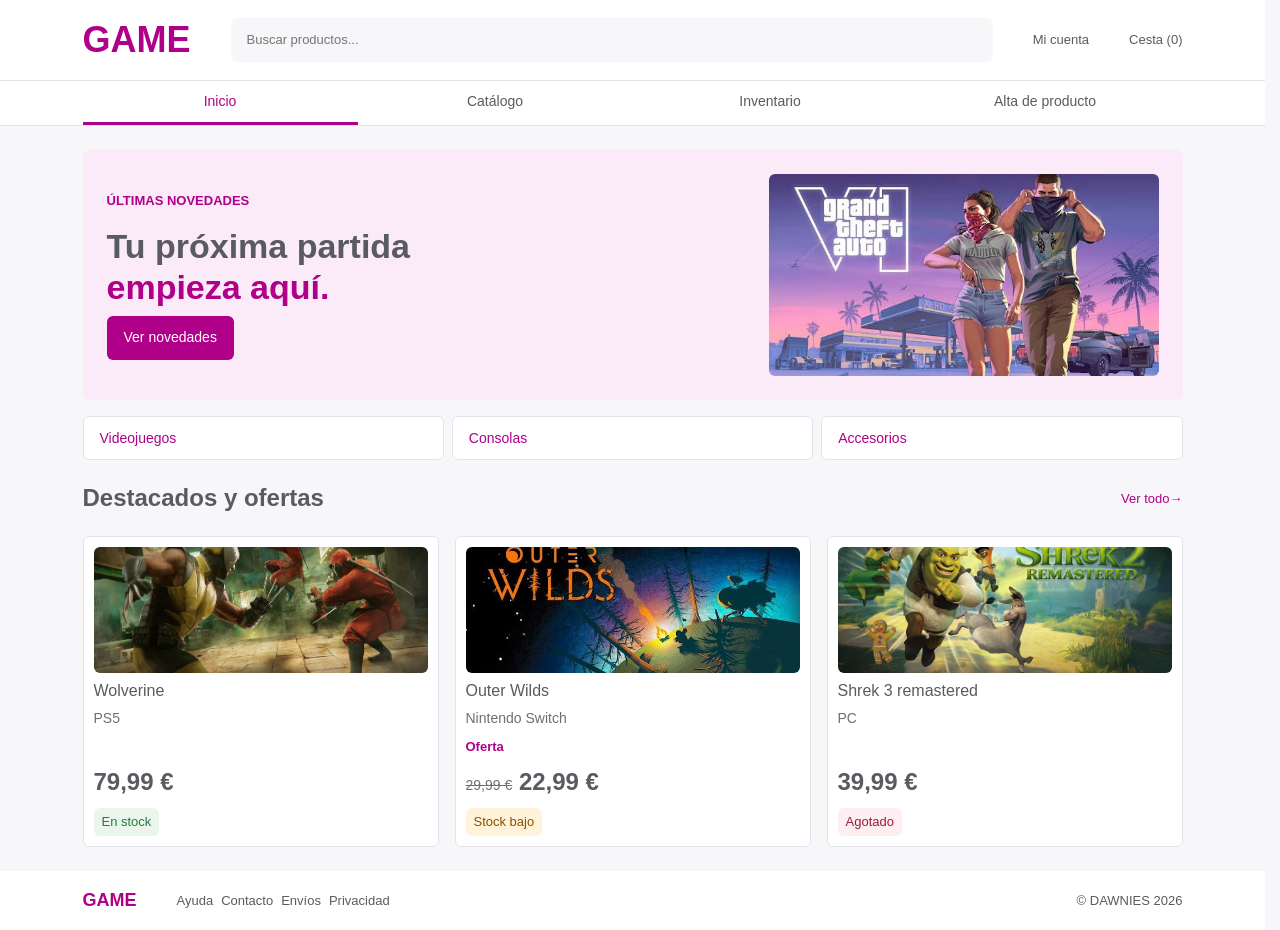
<file: index.html>
<!DOCTYPE html>
<html lang="es">
<head>
    <meta charset="UTF-8">
    <meta name="viewport" content="width=device-width, initial-scale=1.0">
    <title>Inicio | GAME</title>
    <link rel="stylesheet" href="css/comun.css">
    <link rel="stylesheet" href="css/header.css">
    <link rel="stylesheet" href="css/inicio.css">
</head>
<body>
    <header class="cabecera">
        <div class="navegacion contenedor">
            <a class="marca" href="index.html" aria-label="GAME, inicio">GAME</a>
            <input id="buscar" type="search" placeholder="Buscar productos..." aria-label="Buscar productos">
            <span class="cuenta">Mi cuenta</span>
            <span class="cesta">Cesta (0)</span>
        </div>
        <nav class="barra-nav" aria-label="Navegación principal">
            <div class="contenedor">
                <a href="index.html" aria-current="page">Inicio</a>
                <a href="catalogo.html">Catálogo</a>
                <a href="inventario.html">Inventario</a>
                <a href="alta.html">Alta de producto</a>
            </div>
        </nav>
    </header>
    <main class="contenedor">
        <section class="caja-partida" aria-labelledby="titulo-inicio">
            <div class="presentacion">
                <p class="etiqueta">ÚLTIMAS NOVEDADES</p>
                <h1 id="titulo-inicio">Tu próxima partida<br><span>empieza aquí.</span></h1>
                <a class="boton" href="catalogo.html">Ver novedades</a>
            </div>
            <img src="img/novedades.jpg" alt="Novedades de videojuegos" width="300" height="156">
        </section>
        <nav class="categorias" aria-label="Categorías de productos">
            <a href="catalogo.html">Videojuegos</a>
            <a href="consolas.html">Consolas</a>
            <a href="accesorios.html">Accesorios</a>
        </nav>
        <section aria-labelledby="titulo-destacados">
            <div class="titulo-seccion">
                <h2 id="titulo-destacados">Destacados y ofertas</h2>
                <a href="catalogo.html">Ver todo <span aria-hidden="true">→</span></a>
            </div>
            <div class="productos">
                <article class="tarjeta">
                    <img src="img/wolverine.jpg" alt="Wolverine" width="300" height="112">
                    <h3>Wolverine</h3>
                    <p class="plataforma">PS5</p>
                    <p class="precio">79,99 €</p>
                    <p class="etiqueta-stock estado-disponible">En stock</p>
                </article>
                <article class="tarjeta" id="oferta-outer-wilds">
                    <img src="img/outer-wilds.jpg" alt="Outer Wilds" width="300" height="112">
                    <h3>Outer Wilds</h3>
                    <p class="plataforma">Nintendo Switch</p>
                    <p class="etiqueta-oferta">Oferta</p>
                    <p class="precio"><del class="precio-anterior">29,99 €</del> 22,99 €</p>
                    <p class="etiqueta-stock estado-bajo">Stock bajo</p>
                </article>
                <article class="tarjeta">
                    <img src="img/shrek.jpg" alt="Shrek 3 remastered" width="300" height="112">
                    <h3>Shrek 3 remastered</h3>
                    <p class="plataforma">PC</p>
                    <p class="precio">39,99 €</p>
                    <p class="etiqueta-stock estado-agotado">Agotado</p>
                </article>
            </div>
        </section>
    </main>
    <footer>
        <div class="pie contenedor">
            <a class="marca" href="index.html">GAME</a>
            <div class="informacion">
                <span>Ayuda</span>
                <span>Contacto</span>
                <span>Envíos</span>
                <span>Privacidad</span>
            </div>
            <small>© DAWNIES 2026</small>
        </div>
    </footer>
</body>
</html>
</file>
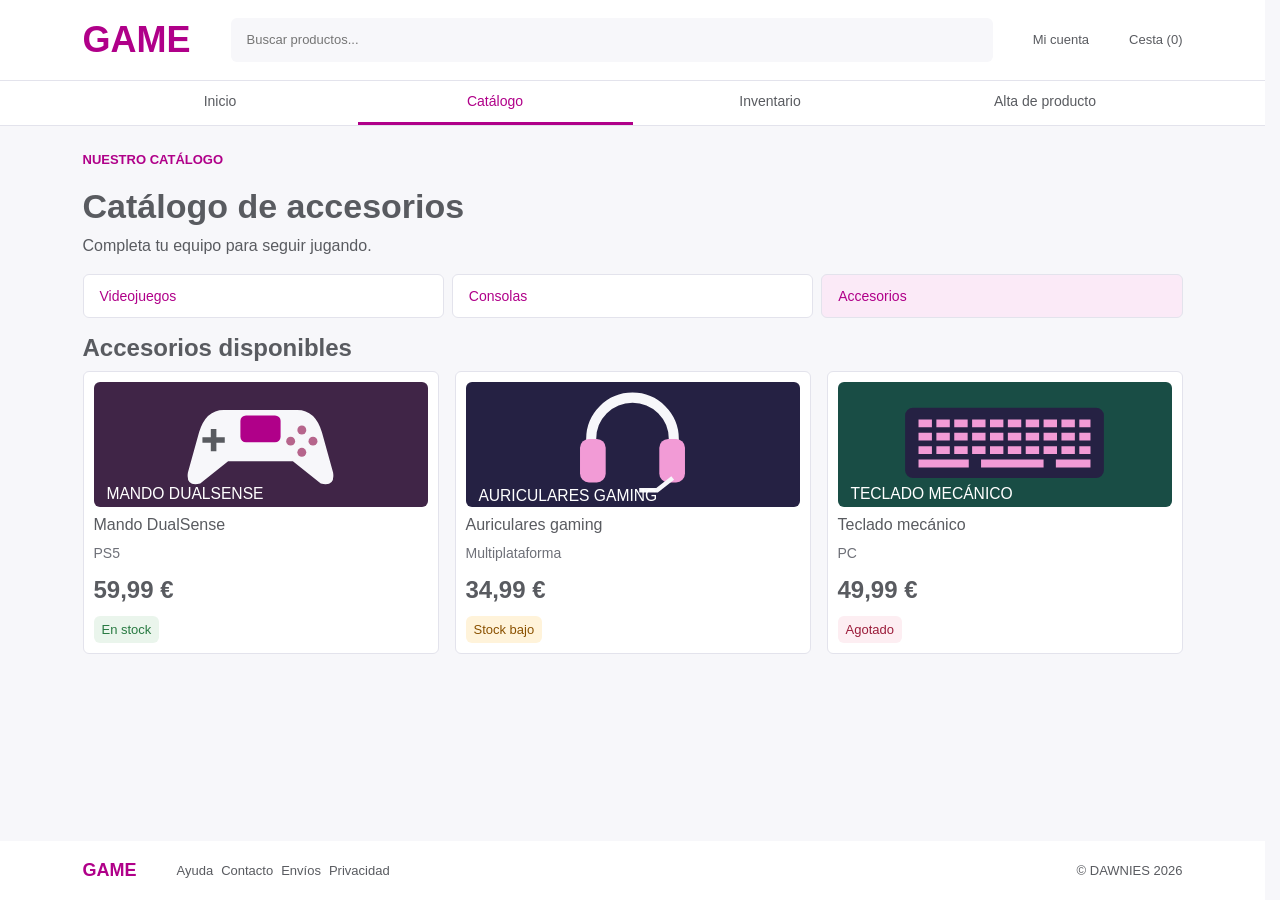
<file: accesorios.html>
<!DOCTYPE html>
<html lang="es">
<head>
    <meta charset="UTF-8">
    <meta name="viewport" content="width=device-width, initial-scale=1.0">
    <title>Catálogo de accesorios | GAME</title>
    <link rel="stylesheet" href="css/comun.css">
    <link rel="stylesheet" href="css/header.css">
    <link rel="stylesheet" href="css/catalogo.css">
</head>
<body class="pagina-catalogo">
    <header class="cabecera">
        <div class="navegacion contenedor">
            <a class="marca" href="index.html" aria-label="GAME, inicio">GAME</a>
            <input id="buscar" type="search" placeholder="Buscar productos..." aria-label="Buscar productos">
            <span class="cuenta">Mi cuenta</span>
            <span class="cesta">Cesta (0)</span>
        </div>
        <nav class="barra-nav" aria-label="Navegación principal">
            <div class="contenedor">
                <a href="index.html">Inicio</a>
                <a href="catalogo.html" aria-current="page">Catálogo</a>
                <a href="inventario.html">Inventario</a>
                <a href="alta.html">Alta de producto</a>
            </div>
        </nav>
    </header>
    <main class="contenedor">
        <section class="encabezado-catalogo" aria-labelledby="titulo-catalogo">
            <p class="etiqueta">NUESTRO CATÁLOGO</p>
            <h1 id="titulo-catalogo">Catálogo de accesorios</h1>
            <p>Completa tu equipo para seguir jugando.</p>
        </section>
        <nav class="categorias" aria-label="Categorías de productos">
            <a href="catalogo.html">Videojuegos</a>
            <a href="consolas.html">Consolas</a>
            <a href="accesorios.html" aria-current="page">Accesorios</a>
        </nav>
        <section aria-labelledby="titulo-productos">
            <h2 id="titulo-productos">Accesorios disponibles</h2>
            <div class="productos">
                <article class="tarjeta">
                    <img src="img/mando.svg" alt="Mando DualSense" width="300" height="112">
                    <h3>Mando DualSense</h3>
                    <p class="plataforma">PS5</p>
                    <p class="precio">59,99 €</p>
                    <p class="etiqueta-stock estado-disponible">En stock</p>
                </article>
                <article class="tarjeta">
                    <img src="img/auriculares.svg" alt="Auriculares gaming" width="300" height="112">
                    <h3>Auriculares gaming</h3>
                    <p class="plataforma">Multiplataforma</p>
                    <p class="precio">34,99 €</p>
                    <p class="etiqueta-stock estado-bajo">Stock bajo</p>
                </article>
                <article class="tarjeta">
                    <img src="img/teclado.svg" alt="Teclado mecánico" width="300" height="112">
                    <h3>Teclado mecánico</h3>
                    <p class="plataforma">PC</p>
                    <p class="precio">49,99 €</p>
                    <p class="etiqueta-stock estado-agotado">Agotado</p>
                </article>
            </div>
        </section>
    </main>
    <footer>
        <div class="pie contenedor">
            <a class="marca" href="index.html">GAME</a>
            <div class="informacion">
                <span>Ayuda</span>
                <span>Contacto</span>
                <span>Envíos</span>
                <span>Privacidad</span>
            </div>
            <small>© DAWNIES 2026</small>
        </div>
    </footer>
</body>
</html>
</file>
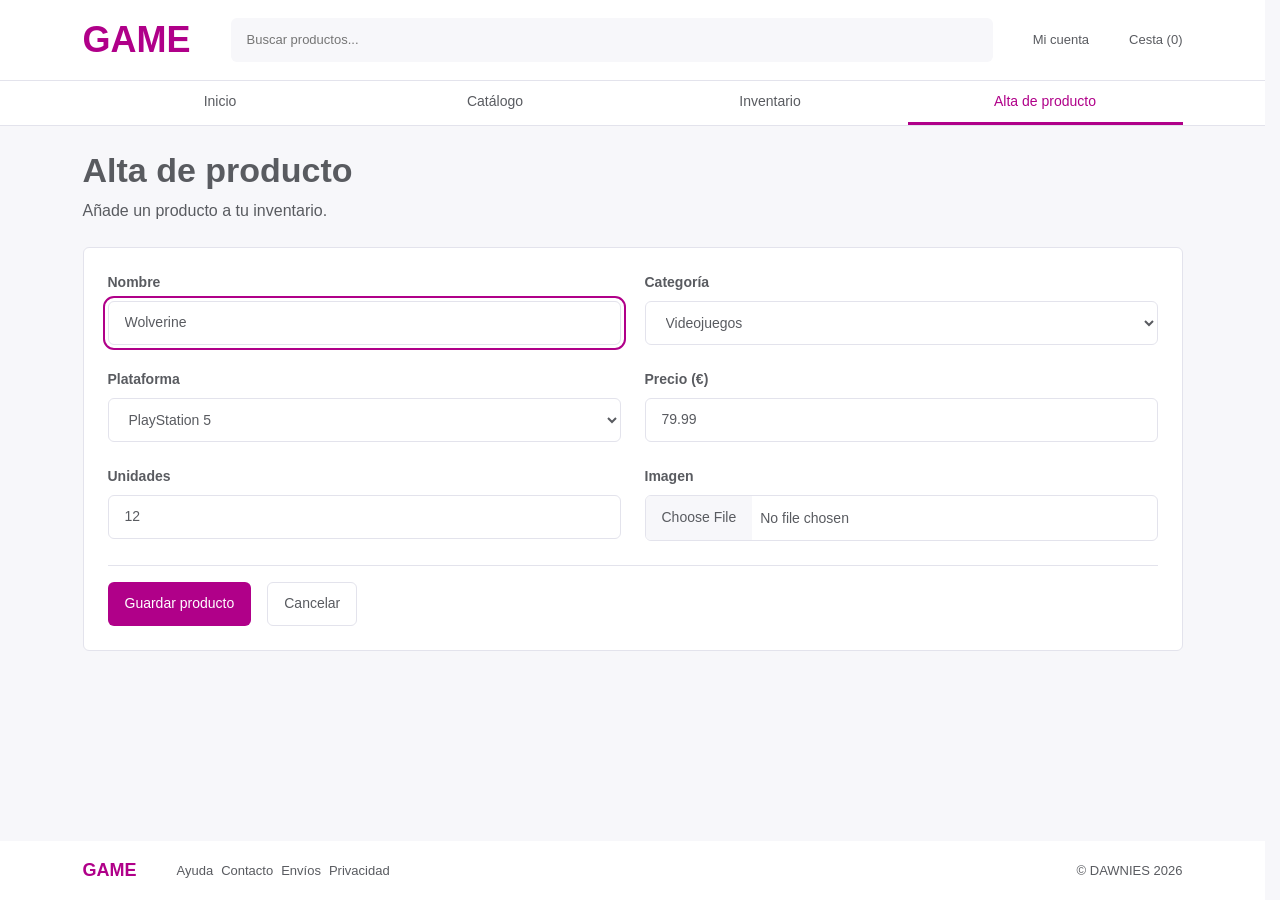
<file: alta.html>
<!DOCTYPE html>
<html lang="es">
<head>
    <meta charset="UTF-8">
    <meta name="viewport" content="width=device-width, initial-scale=1.0">
    <title>Alta de producto | GAME</title>
    <link rel="stylesheet" href="css/comun.css">
    <link rel="stylesheet" href="css/alta.css">
    <link rel="stylesheet" href="css/header.css">
</head>
<body class="pagina-alta">
    <header class="cabecera">
        <div class="navegacion contenedor">
            <a class="marca" href="index.html" aria-label="GAME, inicio">GAME</a>
            <input id="buscar" type="search" placeholder="Buscar productos..." aria-label="Buscar productos">
            <span class="cuenta">Mi cuenta</span>
            <span class="cesta">Cesta (0)</span>
        </div>

        <nav class="barra-nav" aria-label="Navegación principal">
            <div class="contenedor">
                <a href="index.html">Inicio</a>
                <a href="catalogo.html">Catálogo</a>
                <a href="inventario.html">Inventario</a>
                <a href="alta.html" aria-current="page">Alta de producto</a>
            </div>
        </nav>
    </header>

    <main class="contenedor contenido-alta">
        <section aria-labelledby="titulo-alta">
            <h1 id="titulo-alta">Alta de producto</h1>
            <p class="descripcion-alta">Añade un producto a tu inventario.</p>

            <form class="formulario-alta" action="alta.html#producto-guardado" method="get">

                <div class="campos-alta">
                    <div class="campo-alta">
                        <label for="nombre">Nombre</label>
                        <input type="text" id="nombre" name="nombre"
                               placeholder="Nombre del producto" value="Wolverine"
                               required autofocus>
                    </div>

                    <div class="campo-alta">
                        <label for="categoria">Categoría</label>
                        <select id="categoria" name="categoria" required>
                            <option value="">Selecciona una categoría</option>
                            <option value="videojuegos" selected>Videojuegos</option>
                            <option value="consolas">Consolas</option>
                            <option value="accesorios">Accesorios</option>
                        </select>
                    </div>

                    <div class="campo-alta">
                        <label for="plataforma">Plataforma</label>
                        <select id="plataforma" name="plataforma" required>
                            <option value="">Selecciona una plataforma</option>
                            <option value="ps5" selected>PlayStation 5</option>
                            <option value="ps4">PlayStation 4</option>
                            <option value="xbox">Xbox</option>
                            <option value="switch">Nintendo Switch</option>
                            <option value="pc">PC</option>
                        </select>
                    </div>

                    <div class="campo-alta">
                        <label for="precio">Precio (€)</label>
                        <input type="number" id="precio" name="precio"
                               min="0" step="0.01" placeholder="79,99"
                               value="79.99" required>
                    </div>

                    <div class="campo-alta">
                        <label for="unidades">Unidades</label>
                        <input type="number" id="unidades" name="unidades"
                               min="0" step="1" value="12" required>
                    </div>

                    <div class="campo-alta">
                        <label for="imagen">Imagen</label>
                        <input type="file" id="imagen" name="imagen"
                               accept="image/*">
                    </div>
                </div>

                <div class="acciones-alta">
                    <button type="submit" class="boton guardar-producto">
                        Guardar producto
                    </button>

                    <a href="index.html" class="boton boton-secundario cancelar-producto">
                        Cancelar
                    </a>
                </div>
            </form>
            <p id="producto-guardado" class="mensaje-guardado" role="status" tabindex="-1">
                Producto guardado
            </p>
        </section>
    </main>

    <footer>
        <div class="pie contenedor">
            <a class="marca" href="index.html">GAME</a>
            <div class="informacion">
                <span>Ayuda</span>
                <span>Contacto</span>
                <span>Envíos</span>
                <span>Privacidad</span>
            </div>
            <small>© DAWNIES 2026</small>
        </div>
    </footer>
</body>
</html>
</file>
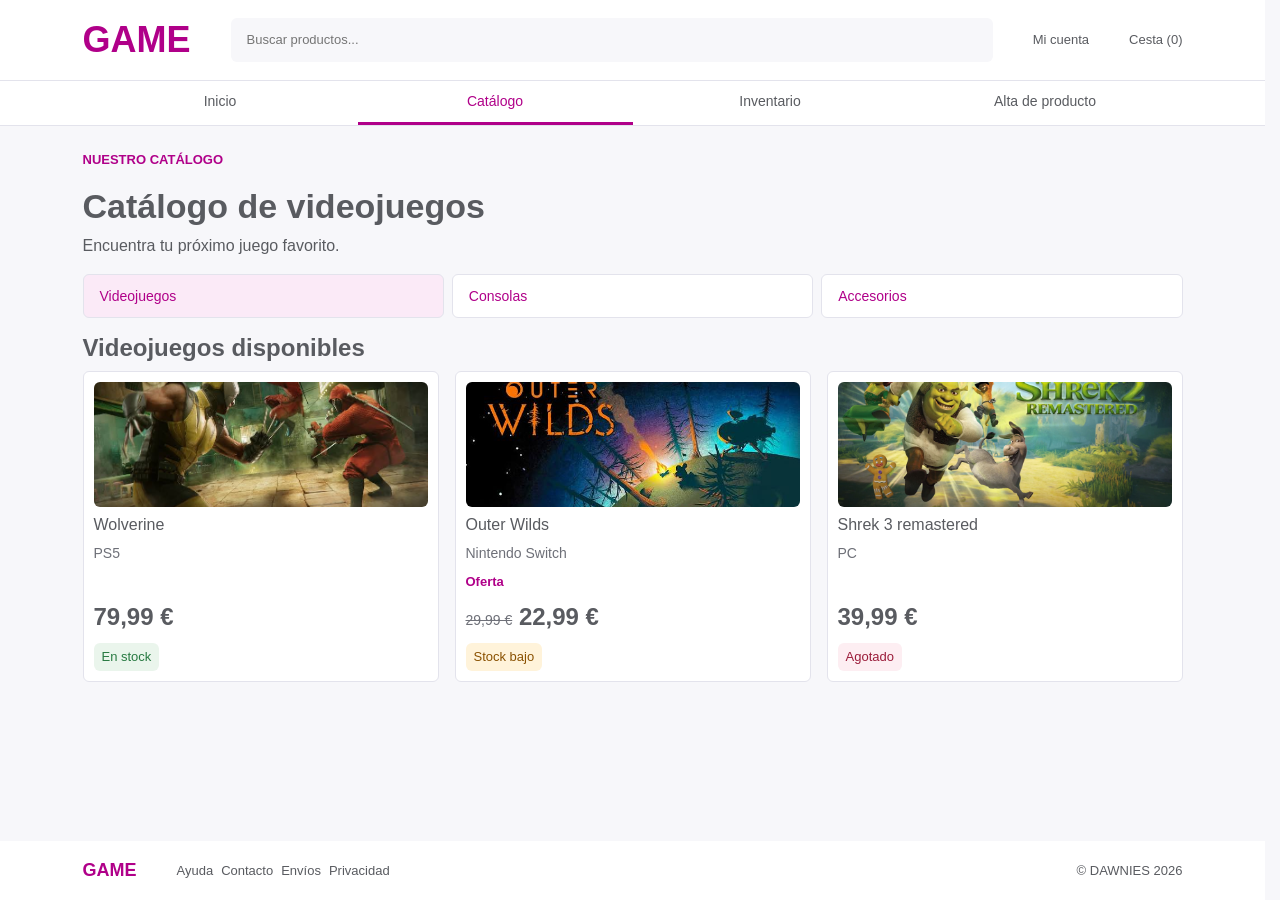
<file: catalogo.html>
<!DOCTYPE html>
<html lang="es">
<head>
    <meta charset="UTF-8">
    <meta name="viewport" content="width=device-width, initial-scale=1.0">
    <title>Catálogo de videojuegos | GAME</title>
    <link rel="stylesheet" href="css/comun.css">
    <link rel="stylesheet" href="css/header.css">
    <link rel="stylesheet" href="css/catalogo.css">
</head>
<body class="pagina-catalogo">
    <header class="cabecera">
        <div class="navegacion contenedor">
            <a class="marca" href="index.html" aria-label="GAME, inicio">GAME</a>
            <input id="buscar" type="search" placeholder="Buscar productos..." aria-label="Buscar productos">
            <span class="cuenta">Mi cuenta</span>
            <span class="cesta">Cesta (0)</span>
        </div>
        <nav class="barra-nav" aria-label="Navegación principal">
            <div class="contenedor">
                <a href="index.html">Inicio</a>
                <a href="catalogo.html" aria-current="page">Catálogo</a>
                <a href="inventario.html">Inventario</a>
                <a href="alta.html">Alta de producto</a>
            </div>
        </nav>
    </header>
    <main class="contenedor">
        <section class="encabezado-catalogo" aria-labelledby="titulo-catalogo">
            <p class="etiqueta">NUESTRO CATÁLOGO</p>
            <h1 id="titulo-catalogo">Catálogo de videojuegos</h1>
            <p>Encuentra tu próximo juego favorito.</p>
        </section>
        <nav class="categorias" aria-label="Categorías de productos">
            <a href="catalogo.html" aria-current="page">Videojuegos</a>
            <a href="consolas.html">Consolas</a>
            <a href="accesorios.html">Accesorios</a>
        </nav>
        <section aria-labelledby="titulo-productos">
            <h2 id="titulo-productos">Videojuegos disponibles</h2>
            <div class="productos">
                <article class="tarjeta">
                    <img src="img/wolverine.jpg" alt="Wolverine" width="300" height="112">
                    <h3>Wolverine</h3>
                    <p class="plataforma">PS5</p>
                    <p class="precio">79,99 €</p>
                    <p class="etiqueta-stock estado-disponible">En stock</p>
                </article>
                <article class="tarjeta" id="oferta-outer-wilds">
                    <img src="img/outer-wilds.jpg" alt="Outer Wilds" width="300" height="112">
                    <h3>Outer Wilds</h3>
                    <p class="plataforma">Nintendo Switch</p>
                    <p class="etiqueta-oferta">Oferta</p>
                    <p class="precio"><del class="precio-anterior">29,99 €</del> 22,99 €</p>
                    <p class="etiqueta-stock estado-bajo">Stock bajo</p>
                </article>
                <article class="tarjeta">
                    <img src="img/shrek.jpg" alt="Shrek 3 remastered" width="300" height="112">
                    <h3>Shrek 3 remastered</h3>
                    <p class="plataforma">PC</p>
                    <p class="precio">39,99 €</p>
                    <p class="etiqueta-stock estado-agotado">Agotado</p>
                </article>
            </div>
        </section>
    </main>
    <footer>
        <div class="pie contenedor">
            <a class="marca" href="index.html">GAME</a>
            <div class="informacion">
                <span>Ayuda</span>
                <span>Contacto</span>
                <span>Envíos</span>
                <span>Privacidad</span>
            </div>
            <small>© DAWNIES 2026</small>
        </div>
    </footer>
</body>
</html>
</file>
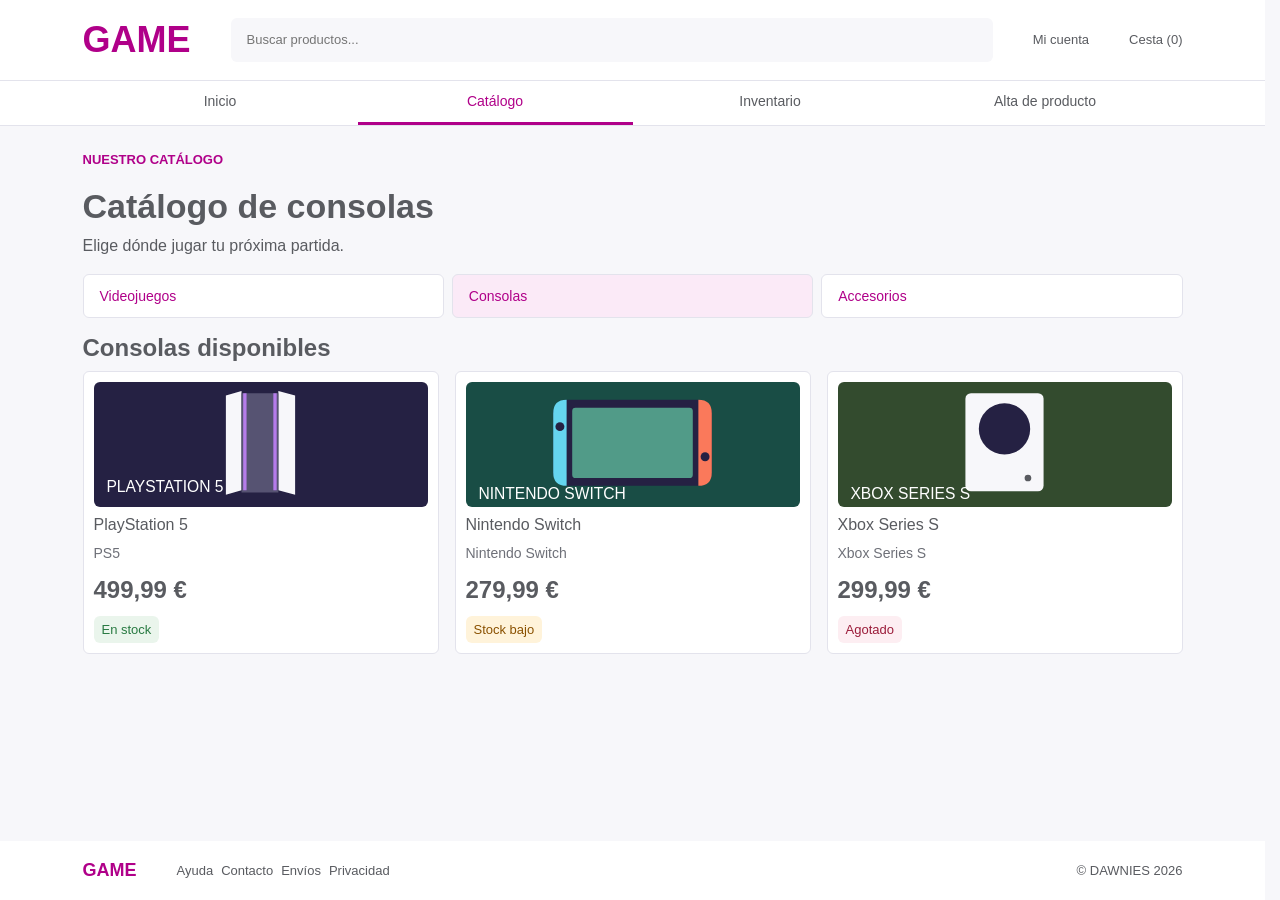
<file: consolas.html>
<!DOCTYPE html>
<html lang="es">
<head>
    <meta charset="UTF-8">
    <meta name="viewport" content="width=device-width, initial-scale=1.0">
    <title>Catálogo de consolas | GAME</title>
    <link rel="stylesheet" href="css/comun.css">
    <link rel="stylesheet" href="css/header.css">
    <link rel="stylesheet" href="css/catalogo.css">
</head>
<body class="pagina-catalogo">
    <header class="cabecera">
        <div class="navegacion contenedor">
            <a class="marca" href="index.html" aria-label="GAME, inicio">GAME</a>
            <input id="buscar" type="search" placeholder="Buscar productos..." aria-label="Buscar productos">
            <span class="cuenta">Mi cuenta</span>
            <span class="cesta">Cesta (0)</span>
        </div>
        <nav class="barra-nav" aria-label="Navegación principal">
            <div class="contenedor">
                <a href="index.html">Inicio</a>
                <a href="catalogo.html" aria-current="page">Catálogo</a>
                <a href="inventario.html">Inventario</a>
                <a href="alta.html">Alta de producto</a>
            </div>
        </nav>
    </header>
    <main class="contenedor">
        <section class="encabezado-catalogo" aria-labelledby="titulo-catalogo">
            <p class="etiqueta">NUESTRO CATÁLOGO</p>
            <h1 id="titulo-catalogo">Catálogo de consolas</h1>
            <p>Elige dónde jugar tu próxima partida.</p>
        </section>
        <nav class="categorias" aria-label="Categorías de productos">
            <a href="catalogo.html">Videojuegos</a>
            <a href="consolas.html" aria-current="page">Consolas</a>
            <a href="accesorios.html">Accesorios</a>
        </nav>
        <section aria-labelledby="titulo-productos">
            <h2 id="titulo-productos">Consolas disponibles</h2>
            <div class="productos">
                <article class="tarjeta">
                    <img src="img/ps5.svg" alt="PlayStation 5" width="300" height="112">
                    <h3>PlayStation 5</h3>
                    <p class="plataforma">PS5</p>
                    <p class="precio">499,99 €</p>
                    <p class="etiqueta-stock estado-disponible">En stock</p>
                </article>
                <article class="tarjeta">
                    <img src="img/switch.svg" alt="Nintendo Switch" width="300" height="112">
                    <h3>Nintendo Switch</h3>
                    <p class="plataforma">Nintendo Switch</p>
                    <p class="precio">279,99 €</p>
                    <p class="etiqueta-stock estado-bajo">Stock bajo</p>
                </article>
                <article class="tarjeta">
                    <img src="img/xbox.svg" alt="Xbox Series S" width="300" height="112">
                    <h3>Xbox Series S</h3>
                    <p class="plataforma">Xbox Series S</p>
                    <p class="precio">299,99 €</p>
                    <p class="etiqueta-stock estado-agotado">Agotado</p>
                </article>
            </div>
        </section>
    </main>
    <footer>
        <div class="pie contenedor">
            <a class="marca" href="index.html">GAME</a>
            <div class="informacion">
                <span>Ayuda</span>
                <span>Contacto</span>
                <span>Envíos</span>
                <span>Privacidad</span>
            </div>
            <small>© DAWNIES 2026</small>
        </div>
    </footer>
</body>
</html>
</file>
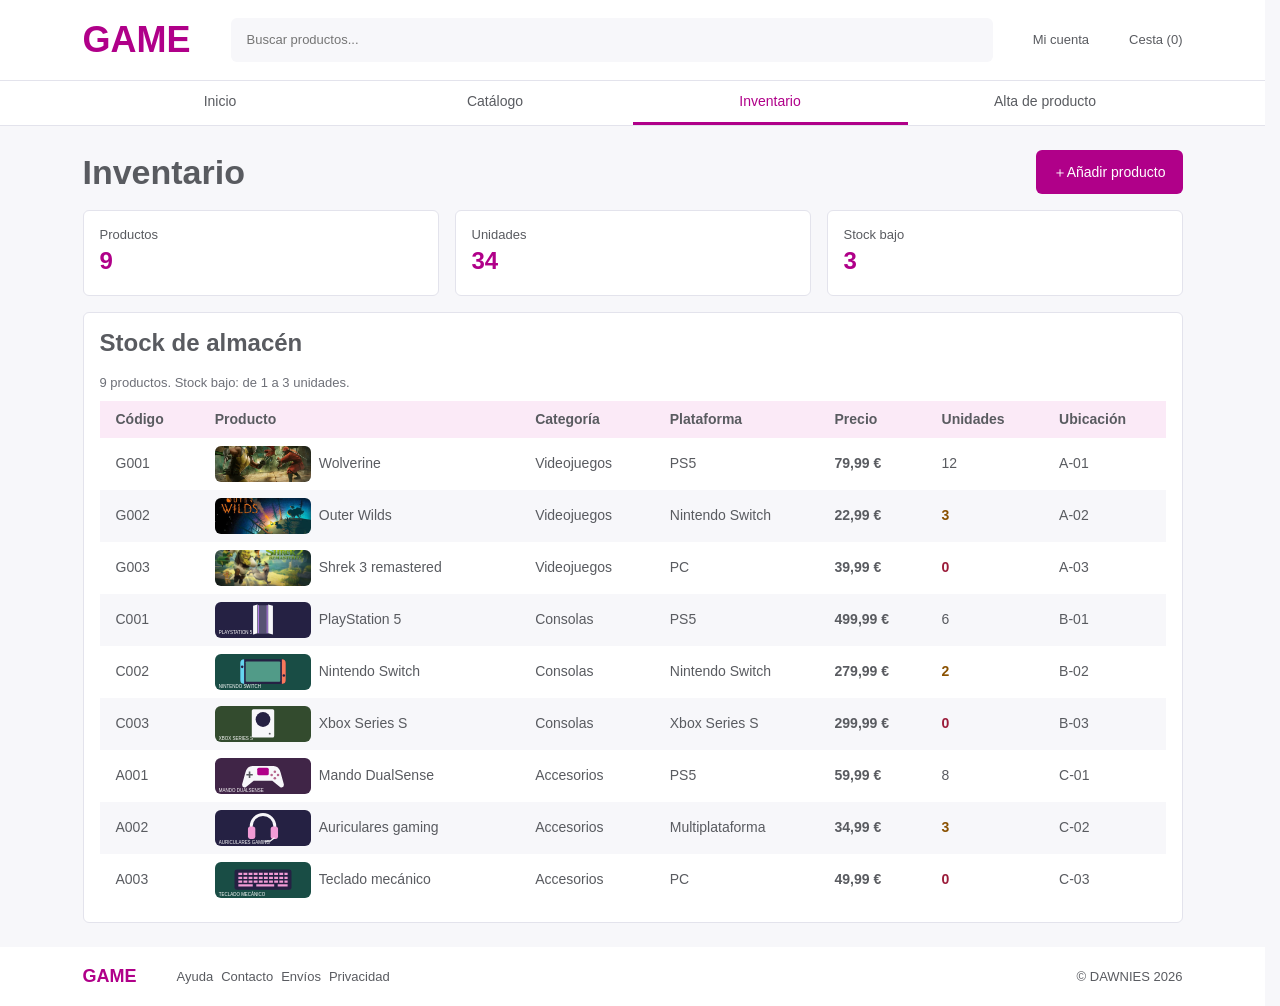
<file: inventario.html>
<!DOCTYPE html>
<html lang="es">
<head>
    <meta charset="UTF-8">
    <meta name="viewport" content="width=device-width, initial-scale=1.0">
    <title>Inventario | GAME</title>
    <link rel="stylesheet" href="css/comun.css">
    <link rel="stylesheet" href="css/header.css">
    <link rel="stylesheet" href="css/inventario.css">
</head>
<body>
    <header class="cabecera">
        <div class="navegacion contenedor">
            <a class="marca" href="index.html" aria-label="GAME, inicio">GAME</a>
            <input id="buscar" type="search" placeholder="Buscar productos..." aria-label="Buscar productos">
            <span class="cuenta">Mi cuenta</span>
            <span class="cesta">Cesta (0)</span>
        </div>
        <nav class="barra-nav" aria-label="Navegación principal">
            <div class="contenedor">
                <a href="index.html">Inicio</a>
                <a href="catalogo.html">Catálogo</a>
                <a href="inventario.html" aria-current="page">Inventario</a>
                <a href="alta.html">Alta de producto</a>
            </div>
        </nav>
    </header>
    <main class="contenedor">
        <div class="fila-titulo">
            <h1>Inventario</h1>
            <a class="boton" href="alta.html"><span aria-hidden="true">＋</span> Añadir producto</a>
        </div>
        <section aria-labelledby="titulo-resumen">
            <h2 id="titulo-resumen" class="solo-lectores">Resumen del inventario</h2>
            <div class="resumen">
                <article class="tarjeta-resumen"><h3>Productos</h3><strong>9</strong></article>
                <article class="tarjeta-resumen"><h3>Unidades</h3><strong>34</strong></article>
                <article class="tarjeta-resumen"><h3>Stock bajo</h3><strong>3</strong></article>
            </div>
        </section>
        <section class="inventario" aria-labelledby="titulo-inventario">
            <h2 id="titulo-inventario">Stock de almacén</h2>
            <div class="tabla-scroll" tabindex="0" role="region" aria-labelledby="titulo-inventario">
                <table>
                    <caption>9 productos. Stock bajo: de 1 a 3 unidades.</caption>
                    <thead>
                        <tr>
                            <th scope="col">Código</th>
                            <th scope="col">Producto</th>
                            <th scope="col">Categoría</th>
                            <th scope="col">Plataforma</th>
                            <th scope="col">Precio</th>
                            <th scope="col">Unidades</th>
                            <th scope="col">Ubicación</th>
                        </tr>
                    </thead>
                    <tbody>
                        <tr>
                            <td>G001</td>
                            <td><div class="producto-inventario"><img src="img/wolverine.jpg" alt="" width="96" height="36"><span>Wolverine</span></div></td>
                            <td>Videojuegos</td>
                            <td>PS5</td>
                            <td class="precio-inventario">79,99 €</td>
                            <td>12</td>
                            <td>A-01</td>
                        </tr>
                        <tr>
                            <td>G002</td>
                            <td><div class="producto-inventario"><img src="img/outer-wilds.jpg" alt="" width="96" height="36"><span>Outer Wilds</span></div></td>
                            <td>Videojuegos</td>
                            <td>Nintendo Switch</td>
                            <td class="precio-inventario">22,99 €</td>
                            <td class="unidades-bajas">3</td>
                            <td>A-02</td>
                        </tr>
                        <tr>
                            <td>G003</td>
                            <td><div class="producto-inventario"><img src="img/shrek.jpg" alt="" width="96" height="36"><span>Shrek 3 remastered</span></div></td>
                            <td>Videojuegos</td>
                            <td>PC</td>
                            <td class="precio-inventario">39,99 €</td>
                            <td class="unidades-agotadas">0</td>
                            <td>A-03</td>
                        </tr>
                        <tr>
                            <td>C001</td>
                            <td><div class="producto-inventario"><img src="img/ps5.svg" alt="" width="96" height="36"><span>PlayStation 5</span></div></td>
                            <td>Consolas</td>
                            <td>PS5</td>
                            <td class="precio-inventario">499,99 €</td>
                            <td>6</td>
                            <td>B-01</td>
                        </tr>
                        <tr>
                            <td>C002</td>
                            <td><div class="producto-inventario"><img src="img/switch.svg" alt="" width="96" height="36"><span>Nintendo Switch</span></div></td>
                            <td>Consolas</td>
                            <td>Nintendo Switch</td>
                            <td class="precio-inventario">279,99 €</td>
                            <td class="unidades-bajas">2</td>
                            <td>B-02</td>
                        </tr>
                        <tr>
                            <td>C003</td>
                            <td><div class="producto-inventario"><img src="img/xbox.svg" alt="" width="96" height="36"><span>Xbox Series S</span></div></td>
                            <td>Consolas</td>
                            <td>Xbox Series S</td>
                            <td class="precio-inventario">299,99 €</td>
                            <td class="unidades-agotadas">0</td>
                            <td>B-03</td>
                        </tr>
                        <tr>
                            <td>A001</td>
                            <td><div class="producto-inventario"><img src="img/mando.svg" alt="" width="96" height="36"><span>Mando DualSense</span></div></td>
                            <td>Accesorios</td>
                            <td>PS5</td>
                            <td class="precio-inventario">59,99 €</td>
                            <td>8</td>
                            <td>C-01</td>
                        </tr>
                        <tr>
                            <td>A002</td>
                            <td><div class="producto-inventario"><img src="img/auriculares.svg" alt="" width="96" height="36"><span>Auriculares gaming</span></div></td>
                            <td>Accesorios</td>
                            <td>Multiplataforma</td>
                            <td class="precio-inventario">34,99 €</td>
                            <td class="unidades-bajas">3</td>
                            <td>C-02</td>
                        </tr>
                        <tr>
                            <td>A003</td>
                            <td><div class="producto-inventario"><img src="img/teclado.svg" alt="" width="96" height="36"><span>Teclado mecánico</span></div></td>
                            <td>Accesorios</td>
                            <td>PC</td>
                            <td class="precio-inventario">49,99 €</td>
                            <td class="unidades-agotadas">0</td>
                            <td>C-03</td>
                        </tr>
                    </tbody>
                </table>
            </div>
        </section>
    </main>
    <footer>
        <div class="pie contenedor">
            <a class="marca" href="index.html">GAME</a>
            <div class="informacion">
                <span>Ayuda</span>
                <span>Contacto</span>
                <span>Envíos</span>
                <span>Privacidad</span>
            </div>
            <small>© DAWNIES 2026</small>
        </div>
    </footer>
</body>
</html>
</file>
<file: css/comun.css>
/* Variables compartidas: colores, tipografía y espaciados. */
:root {
    --color-principal: #b00089;
    --color-principal-hover: #89006b;
    --color-secundario: #fbeaf7;
    --color-fondo: #f7f7fa;
    --color-superficie: #ffffff;
    --color-texto: #595b60;
    --color-texto-suave: #6e7078;
    --color-borde: #e3e3ec;
    --color-exito: #287a42;
    --color-exito-fondo: #eaf5ec;
    --color-aviso: #8a5100;
    --color-aviso-fondo: #fff3da;
    --color-error: #9b1c3a;
    --color-error-fondo: #fdeef2;
    --fuente-principal: Arial, sans-serif;
    --tam-h1: 1.5rem;
    --tam-h2: 1.25rem;
    --tam-h3: 1rem;
    --tam-texto: 1rem;
    --tam-pequeno: 0.8125rem;
    --espacio-xs: 0.25rem;
    --espacio-sm: 0.5rem;
    --espacio-md: 1rem;
    --espacio-lg: 1.5rem;
    --espacio-xl: 2rem;
    --espacio-xxl: 2.5rem;
    --radio: 0.375rem;
    --sombra: 0 0.25rem 0.75rem rgb(37 33 67 / 12%);
}

* {
    box-sizing: border-box;
}

html {
    scrollbar-gutter: stable;
}

body {
    display: flex;
    flex-direction: column;
    min-height: 100vh;
    margin: 0;
    color: var(--color-texto);
    background: var(--color-fondo);
    font-family: var(--fuente-principal);
    font-size: var(--tam-texto);
    line-height: 1.5;
}

a {
    color: inherit;
    text-decoration: none;
}

a:hover {
    color: var(--color-principal);
}

button, input, select {
    font: inherit;
}

button {
    cursor: pointer;
}

a:focus-visible, button:focus-visible, input:focus-visible, select:focus-visible {
    outline: 2px solid var(--color-principal);
    outline-offset: 3px;
}

img {
    display: block;
    max-width: 100%;
    height: auto;
}

h1, h2, h3 {
    margin: 0 0 var(--espacio-sm);
    line-height: 1.2;
}

h1 {
    font-size: var(--tam-h1);
}

h2 {
    font-size: var(--tam-h2);
}

h3 {
    font-size: var(--tam-h3);
}

p {
    margin: 0 0 var(--espacio-md);
}

.contenedor {
    width: calc(100% - 2rem);
    max-width: 68.75rem;
    margin: 0 auto;
}

main {
    flex: 1;
    min-width: 0;
    padding: var(--espacio-lg) 0;
}

.etiqueta {
    color: var(--color-principal);
    font-size: var(--tam-pequeno);
    font-weight: bold;
}

.solo-lectores {
    position: absolute;
    width: 1px;
    height: 1px;
    overflow: hidden;
    clip-path: inset(50%);
    white-space: nowrap;
}

/* Botones: transición al pasar el ratón y foco visible con el teclado. */
.boton {
    display: inline-flex;
    align-items: center;
    justify-content: center;
    min-height: 2.75rem;
    padding: var(--espacio-sm) var(--espacio-md);
    border: 1px solid transparent;
    border-radius: var(--radio);
    color: var(--color-superficie);
    background: var(--color-principal);
    font-size: 0.875rem;
    transition: background-color 0.2s, color 0.2s;
}

.boton:hover {
    color: var(--color-superficie);
    background: var(--color-principal-hover);
}

.boton-secundario {
    border-color: var(--color-borde);
    color: var(--color-texto);
    background: var(--color-superficie);
}

.boton-secundario:hover {
    color: var(--color-principal);
    background: var(--color-secundario);
}

.boton-peligro {
    background: var(--color-error);
}

.boton-peligro:hover {
    background: var(--color-texto);
}

/* Categorías y tarjetas: una columna en móvil y más columnas al crecer. */
.categorias {
    display: grid;
    grid-template-columns: repeat(3, minmax(0, 1fr));
    gap: var(--espacio-sm);
    margin: var(--espacio-md) 0;
}

.categorias a {
    display: flex;
    align-items: center;
    justify-content: center;
    min-height: 2.75rem;
    padding: var(--espacio-sm);
    border: 1px solid var(--color-borde);
    border-radius: var(--radio);
    color: var(--color-principal);
    background: var(--color-superficie);
    font-size: var(--tam-pequeno);
    overflow-wrap: anywhere;
}

.categorias a:hover, .categorias [aria-current="page"] {
    background: var(--color-secundario);
}

.productos {
    display: grid;
    grid-template-columns: 1fr;
    gap: var(--espacio-md);
}

.titulo-seccion {
    display: flex;
    flex-wrap: wrap;
    align-items: center;
    justify-content: space-between;
    gap: var(--espacio-sm);
    margin-bottom: var(--espacio-md);
}

.titulo-seccion h2 {
    margin: 0;
}

.titulo-seccion a {
    display: inline-flex;
    align-items: center;
    min-height: 2.75rem;
    color: var(--color-principal);
    font-size: var(--tam-pequeno);
}

.tarjeta {
    display: flex;
    flex-direction: column;
    gap: var(--espacio-sm);
    min-width: 0;
    padding: var(--espacio-sm);
    border: 1px solid var(--color-borde);
    border-radius: var(--radio);
    background: var(--color-superficie);
    transition: transform 0.2s, box-shadow 0.2s;
}

.tarjeta:hover {
    transform: translateY(-0.2rem);
    box-shadow: var(--sombra);
}

.tarjeta img {
    width: 100%;
    aspect-ratio: 8 / 3;
    object-fit: cover;
    border-radius: var(--radio);
}

.tarjeta h3 {
    margin: 0;
    font-weight: normal;
}

.plataforma {
    margin: 0;
    color: var(--color-texto-suave);
    font-size: 0.875rem;
}

.precio {
    margin: auto 0 0;
    font-size: 1.5rem;
    font-weight: bold;
}

.precio-anterior {
    color: var(--color-texto-suave);
    font-size: 0.875rem;
    font-weight: normal;
}

.etiqueta-stock {
    align-self: flex-start;
    margin: 0;
    padding: var(--espacio-xs) var(--espacio-sm);
    border-radius: var(--radio);
    font-size: var(--tam-pequeno);
}

.estado-disponible {
    color: var(--color-exito);
    background: var(--color-exito-fondo);
}

.estado-bajo {
    color: var(--color-aviso);
    background: var(--color-aviso-fondo);
    animation: aviso-stock 2s ease-in-out 2;
}

.estado-agotado {
    color: var(--color-error);
    background: var(--color-error-fondo);
}

.etiqueta-oferta {
    align-self: flex-start;
    margin: 0;
    color: var(--color-principal);
    font-size: var(--tam-pequeno);
    font-weight: bold;
}

@keyframes aviso-stock {
    0%, 100% {
        box-shadow: 0 0 0 0 transparent;
    }

    50% {
        box-shadow: 0 0 0 0.2rem var(--color-aviso-fondo);
    }

}

footer {
    flex-shrink: 0;
    background: var(--color-superficie);
}

.pie {
    display: flex;
    flex-wrap: wrap;
    align-items: center;
    gap: var(--espacio-md);
    min-height: 3.5rem;
    padding: var(--espacio-md) 0;
}

.pie .marca {
    color: var(--color-principal);
    font-size: 1.125rem;
    font-weight: bold;
}

.informacion {
    display: flex;
    flex-wrap: wrap;
    gap: var(--espacio-sm);
    font-size: var(--tam-pequeno);
}

.pie small {
    margin-left: auto;
    font-size: var(--tam-pequeno);
}

@media (min-width: 27.5rem) {
    .productos {
        grid-template-columns: repeat(2, minmax(0, 1fr));
    }

}

@media (min-width: 40.625rem) {
    :root {
        --tam-h1: 2.125rem;
        --tam-h2: 1.5rem;
    }

    .contenedor {
        width: calc(100% - 3rem);
    }

    .productos {
        grid-template-columns: repeat(3, minmax(0, 1fr));
    }

    .categorias a {
        justify-content: flex-start;
        padding: var(--espacio-sm) var(--espacio-md);
        font-size: 0.875rem;
    }

    .tarjeta {
        padding: 0.625rem;
    }

    .pie {
        gap: var(--espacio-xxl);
    }

}

@media (prefers-reduced-motion: reduce) {
    .estado-bajo {
        animation: none;
    }

    .boton, .tarjeta {
        transition: none;
    }

    .tarjeta:hover {
        transform: none;
    }

}
</file>
<file: css/header.css>
/* Cabecera y menú compartidos. Base móvil;
una fila en pantallas grandes. */
.cabecera {
    flex-shrink: 0;
    background: var(--color-superficie);
}

.navegacion {
    display: flex;
    flex-wrap: wrap;
    align-items: center;
    gap: var(--espacio-md);
    padding: var(--espacio-md) 0;
}

.navegacion .marca {
    margin-right: auto;
    color: var(--color-principal);
    font-size: 1.75rem;
    font-weight: bold;
}

#buscar {
    order: 1;
    flex: 1 1 100%;
    min-width: 0;
    min-height: 2.75rem;
    padding: var(--espacio-sm) var(--espacio-md);
    border: 0;
    border-radius: var(--radio);
    color: inherit;
    background: var(--color-fondo);
    font-size: var(--tam-pequeno);
}

.cuenta, .cesta {
    white-space: nowrap;
    font-size: var(--tam-pequeno);
}

.barra-nav {
    border-top: 1px solid var(--color-borde);
    border-bottom: 1px solid var(--color-borde);
}

.barra-nav .contenedor {
    display: flex;
    flex-wrap: wrap;
    justify-content: space-between;
}

.barra-nav a {
    display: flex;
    align-items: center;
    justify-content: center;
    flex: 1 1 50%;
    min-height: 2.75rem;
    padding: var(--espacio-sm);
    border-bottom: 3px solid transparent;
    font-size: 0.875rem;
}

.barra-nav [aria-current="page"] {
    border-bottom-color: var(--color-principal);
    color: var(--color-principal);
}

@media (min-width: 40.625rem) {
    .navegacion {
        flex-wrap: nowrap;
        gap: var(--espacio-xxl);
        min-height: 5rem;
        padding: 0;
    }

    .navegacion .marca {
        margin-right: 0;
        font-size: 2.25rem;
    }

    #buscar {
        order: 0;
        flex-basis: auto;
    }

    .barra-nav a {
        flex-basis: 25%;
    }

}
</file>
<file: css/inicio.css>
/* Banner de novedades: apilado en móvil y en dos columnas en escritorio. */
.caja-partida {
    display: flex;
    flex-direction: column;
    gap: var(--espacio-md);
    padding: var(--espacio-md);
    border-radius: var(--radio);
    background: var(--color-secundario);
}

.caja-partida h1 span {
    color: var(--color-principal);
}

.caja-partida img {
    flex-shrink: 0;
    width: 100%;
    aspect-ratio: 300 / 156;
    object-fit: cover;
    border-radius: var(--radio);
}

@media (min-width: 40.625rem) {
    .caja-partida {
        flex-direction: row;
        align-items: center;
        justify-content: space-between;
        gap: var(--espacio-lg);
        padding: var(--espacio-lg);
    }

    .caja-partida img {
        width: 37%;
    }

}
</file>
<file: css/catalogo.css>
/* Maquetación general de las tres páginas de catálogo mediante áreas Grid. */
.pagina-catalogo {
    display: grid;
    grid-template-areas: "cabecera" "contenido" "pie";
    grid-template-rows: auto 1fr auto;
}

.pagina-catalogo > .cabecera {
    grid-area: cabecera;
}

.pagina-catalogo > main {
    grid-area: contenido;
}

.pagina-catalogo > footer {
    grid-area: pie;
}

.encabezado-catalogo {
    margin-bottom: var(--espacio-md);
}

.encabezado-catalogo p:last-child {
    margin: 0;
}
</file>
<file: css/alta.css>
.descripcion-alta {
    margin-bottom: var(--espacio-lg);
}

.formulario-alta {
    padding: var(--espacio-md);
    border: 1px solid var(--color-borde);
    border-radius: var(--radio);
    background: var(--color-superficie);
}

.campos-alta {
    display: grid;
    grid-template-columns: 1fr;
    gap: var(--espacio-lg);
}

.campo-alta {
    display: flex;
    flex-direction: column;
    gap: var(--espacio-sm);
    min-width: 0;
}

.campo-alta label {
    font-size: 0.875rem;
    font-weight: bold;
}

.campo-alta input, .campo-alta select {
    width: 100%;
    min-width: 0;
    min-height: 2.75rem;
    padding: var(--espacio-sm) var(--espacio-md);
    border: 1px solid var(--color-borde);
    border-radius: var(--radio);
    color: inherit;
    background: var(--color-superficie);
    font-size: 0.875rem;
}

.campo-alta input[type="file"] {
    padding: 0;
}

.campo-alta input[type="file"]::file-selector-button {
    min-height: 2.75rem;
    margin-right: var(--espacio-sm);
    padding: 0 var(--espacio-md);
    border: 0;
    color: inherit;
    background: var(--color-fondo);
    font: inherit;
    cursor: pointer;
}

.acciones-alta {
    display: flex;
    flex-wrap: wrap;
    align-items: center;
    gap: var(--espacio-md);
    margin-top: var(--espacio-lg);
    padding-top: var(--espacio-md);
    border-top: 1px solid var(--color-borde);
}

.mensaje-guardado {
    display: none;
    margin: var(--espacio-md) 0 0;
    padding: var(--espacio-md);
    border: 1px solid var(--color-exito);
    border-radius: var(--radio);
    color: var(--color-exito);
    background: var(--color-exito-fondo);
}

.mensaje-guardado:target {
    display: block;
}

@media (min-width: 40.625rem) {
    .formulario-alta {
        padding: var(--espacio-lg);
    }

    .campos-alta {
        grid-template-columns: repeat(2, minmax(0, 1fr));
    }

}
</file>
<file: css/inventario.css>
.fila-titulo {
    display: flex;
    flex-wrap: wrap;
    align-items: center;
    justify-content: space-between;
    gap: var(--espacio-md);
    margin-bottom: var(--espacio-md);
}

.fila-titulo h1 {
    margin: 0;
}

.resumen {
    display: grid;
    grid-template-columns: repeat(3, minmax(0, 1fr));
    gap: var(--espacio-sm);
    margin-bottom: var(--espacio-md);
}

.tarjeta-resumen {
    display: flex;
    flex-direction: column;
    justify-content: center;
    min-width: 0;
    padding: var(--espacio-sm);
    border: 1px solid var(--color-borde);
    border-radius: var(--radio);
    background: var(--color-superficie);
}

.tarjeta-resumen h3 {
    margin: 0;
    font-size: var(--tam-pequeno);
    font-weight: normal;
}

.tarjeta-resumen strong {
    color: var(--color-principal);
    font-size: 1.5rem;
}

.inventario {
    min-width: 0;
    padding: var(--espacio-md);
    border: 1px solid var(--color-borde);
    border-radius: var(--radio);
    background: var(--color-superficie);
}

.tabla-scroll {
    overflow-x: auto;
}

.tabla-scroll:focus-visible {
    outline: 2px solid var(--color-principal);
    outline-offset: 2px;
}

table {
    width: 100%;
    border-collapse: collapse;
    text-align: left;
    white-space: nowrap;
}

caption {
    padding: var(--espacio-sm) 0;
    text-align: left;
    color: var(--color-texto-suave);
    font-size: var(--tam-pequeno);
}

th, td {
    padding: var(--espacio-sm) var(--espacio-md);
    font-size: 0.875rem;
}

thead {
    background: var(--color-secundario);
}

tbody tr:nth-child(even) {
    background: var(--color-fondo);
}

tbody tr:hover {
    background: var(--color-secundario);
}

.producto-inventario {
    display: flex;
    min-width: max-content;
    align-items: center;
    gap: var(--espacio-sm);
}

.producto-inventario img {
    width: 6rem;
    height: 2.25rem;
    object-fit: cover;
    border-radius: var(--radio);
}

.precio-inventario {
    font-weight: bold;
}

.unidades-bajas {
    color: var(--color-aviso);
    font-weight: bold;
}

.unidades-agotadas {
    color: var(--color-error);
    font-weight: bold;
}

@media (min-width: 40.625rem) {
    .resumen {
        gap: var(--espacio-md);
    }

    .tarjeta-resumen {
        padding: var(--espacio-md);
    }

}
</file>
